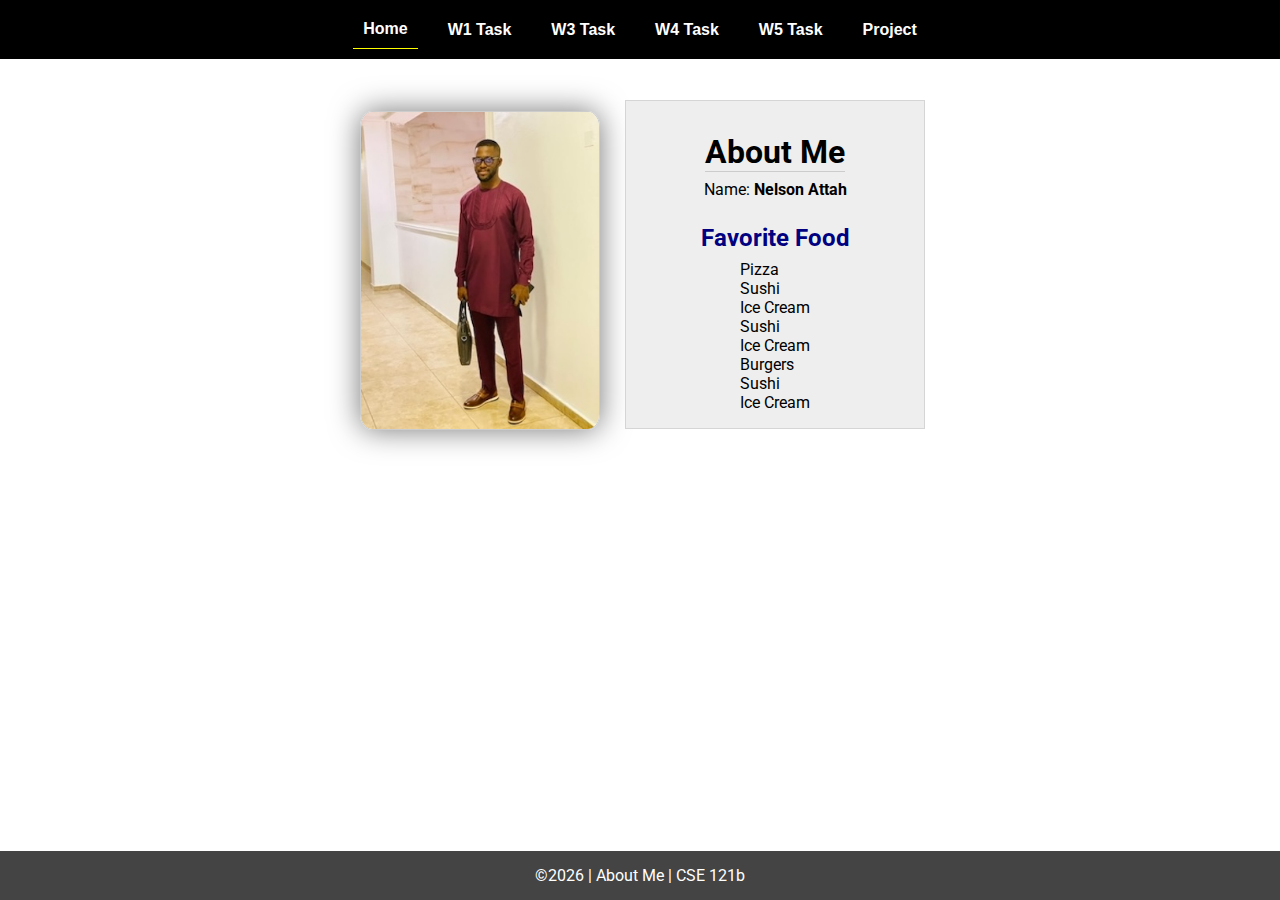
<file: index.html>
<!DOCTYPE html>
<html lang="en">

<head>
  <meta charset="UTF-8">
  <meta name="viewport" content="width=device-width, initial-scale=1.0">
  <title>About Me | CSE 121b | W02: Programming Tasks</title>
  <link rel="preconnect" href="https://fonts.googleapis.com">
  <link rel="preconnect" href="https://fonts.gstatic.com" crossorigin>
  <link href="https://fonts.googleapis.com/css2?family=Roboto:wght@400;600&display=swap" rel="stylesheet">
  <link rel="stylesheet" href="styles/main.css">
</head>

<body>
  <nav>
    <ul id="menu">
      <li><a id="toggleMenu">&equiv;</a></li>
      <li><a href="index.html" class="active">Home</a></li>
      <li><a href="w01-task.html">W1 Task</a></li>
      <li><a href="w03-task.html">W3 Task</a></li>
      <li><a href="w04-task.html">W4 Task</a></li>
      <li><a href="w05-task.html">W5 Task</a></li>
      <li><a href="/Project/index.html">Project</a></li>
    </ul>
  </nav>

  <main id="home">
    <picture>
      <img src="images/profile.jpeg" alt="Placeholder Image">
    </picture>
    <section>
      <h1>About Me</h1>
      <div class="info">Name: <span id="name"></span></div>
      <h2>Favorite Food</h2>
      <div class="block" id="food"></div>
    </section>
  </main>


  <footer>
    &copy;<span id="year"></span> | About Me | CSE 121b
  </footer>
  <script src="scripts/main.js"></script>
  <script src="scripts/w02-task.js"></script>
</body>

</html>
</file>
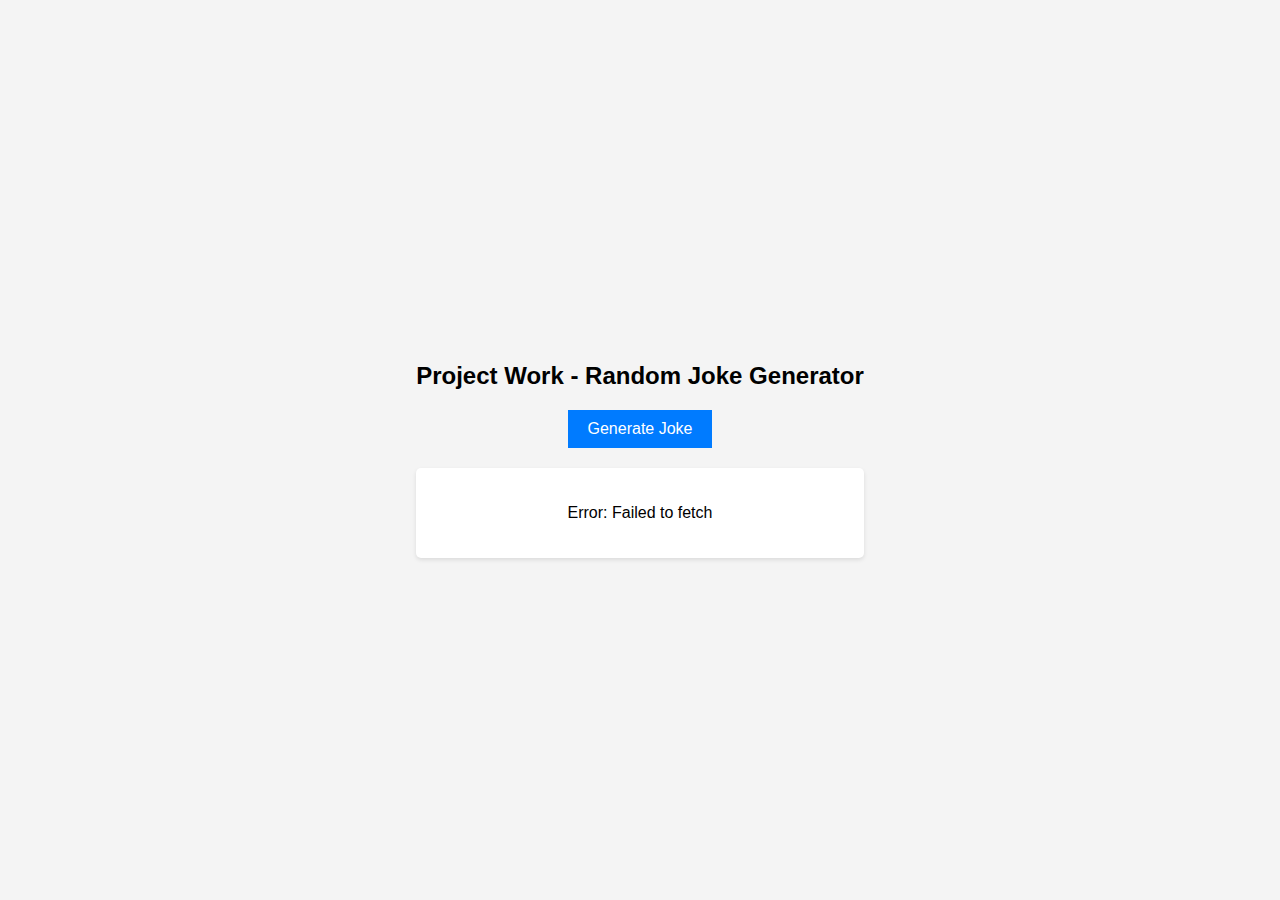
<file: Project/index.html>
<!DOCTYPE html>
<html lang="en">
<head>
  <meta charset="UTF-8">
  <meta name="viewport" content="width=device-width, initial-scale=1.0">
  <title>Random Joke Generator</title>
  <link rel="stylesheet" href="./styles/styles.css">
</head>
<body>
  <div class="container">
    <h2>Project Work - Random Joke Generator</h2>
    <button id="generateJokeBtn">Generate Joke</button>
    <div id="jokeContainer"></div>
    <div id="loadingMessage" class="loading-message">Loading...</div>
  </div>
  <script src="./scripts/script.js"></script>
</body>
</html>
</file>
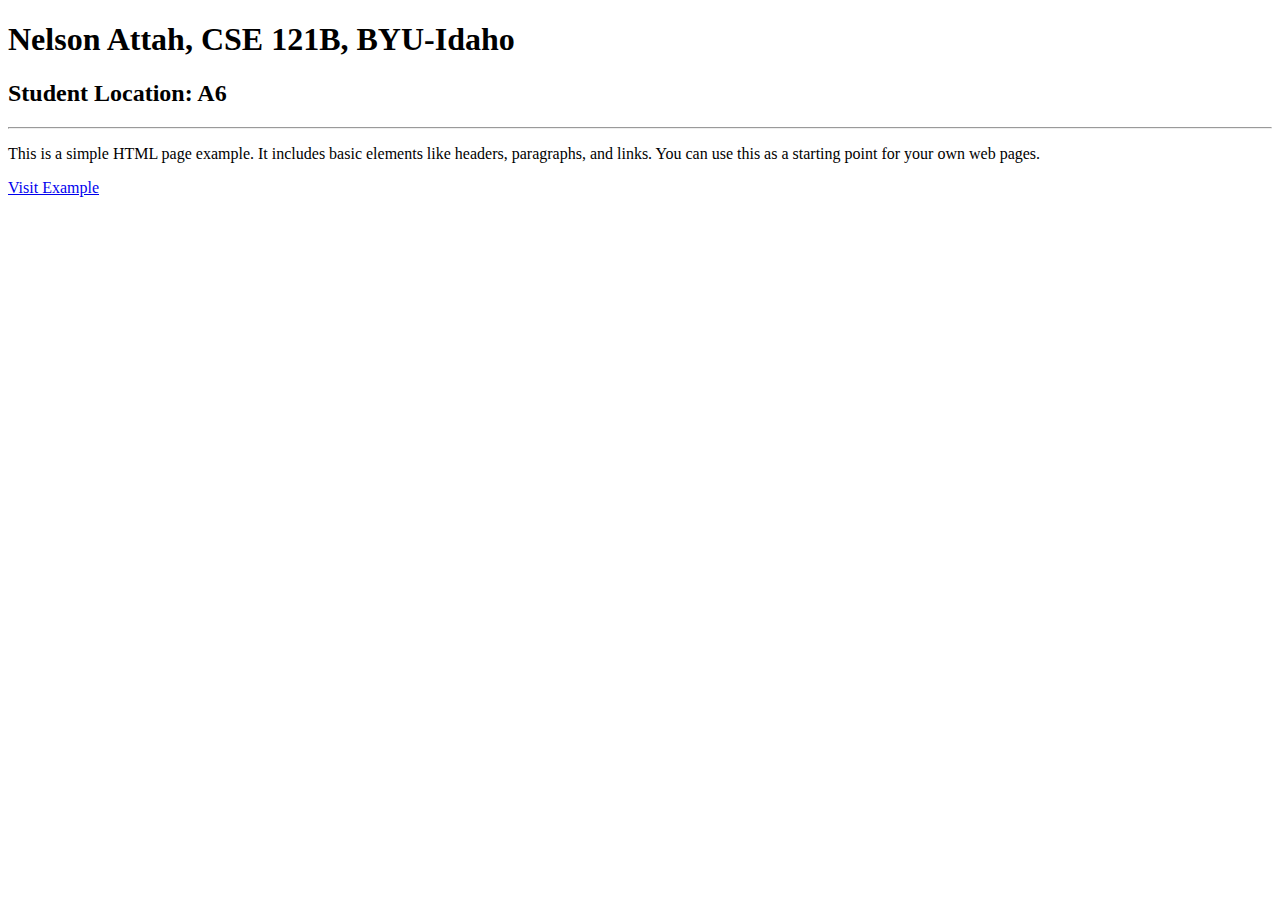
<file: test.html>
<!DOCTYPE html>
<html lang="en">
<head>
    <meta charset="UTF-8">
    <meta name="viewport" content="width=device-width, initial-scale=1.0">
    <title>Nelson Attah, CSE 121B, BYU-Idaho</title>
</head>
<body>
    <h1>Nelson Attah, CSE 121B, BYU-Idaho</h1>
    <h2>Student Location: A6</h2>
    <hr>
    <p>This is a simple HTML page example. It includes basic elements like headers, paragraphs, and links. You can use this as a starting point for your own web pages.</p>
    <a href="https://www.example.com">Visit Example</a>
</body>
</html>
</file>
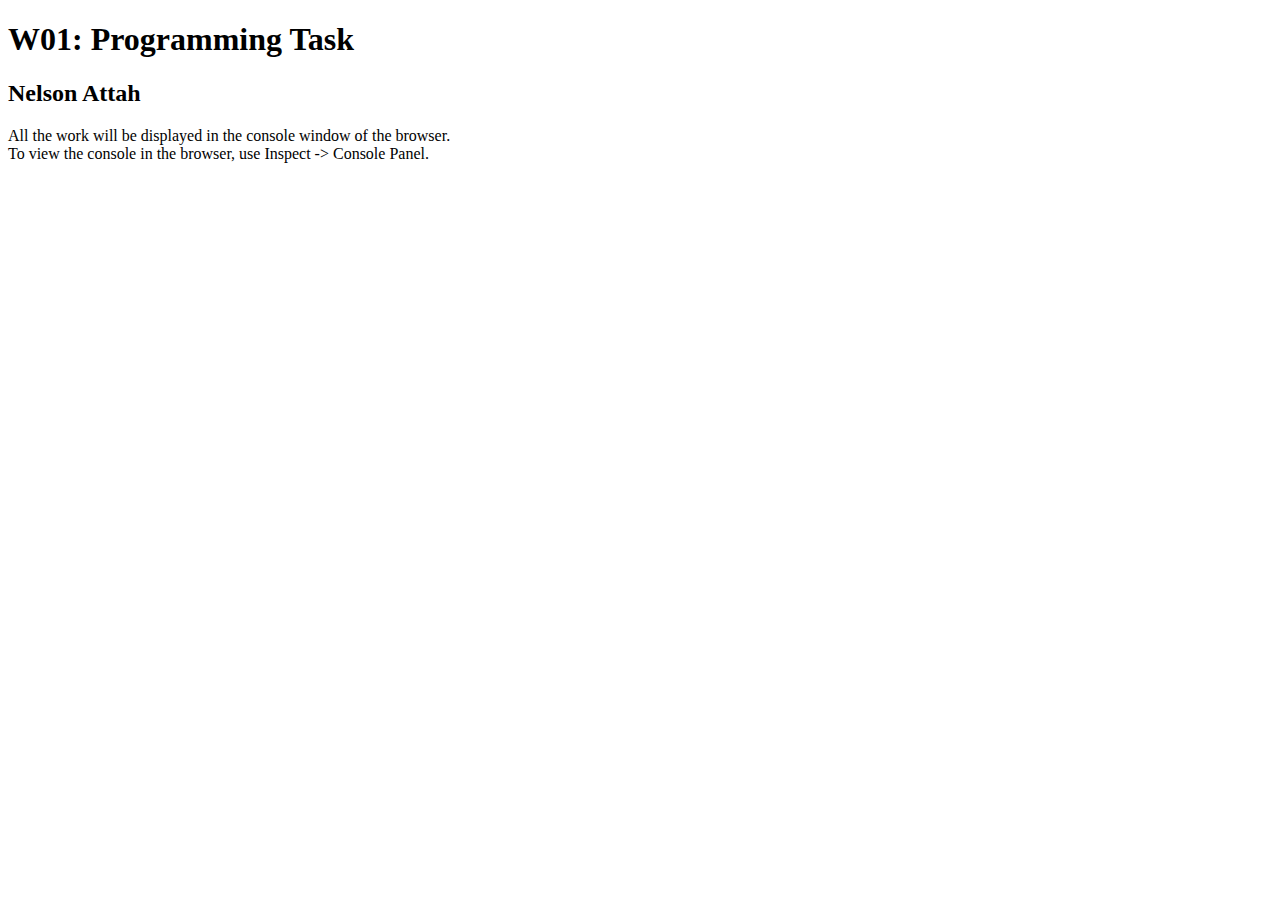
<file: w01-task.html>
<!DOCTYPE html>
<html lang="en">

<head>
  <meta charset="UTF-8">
  <meta name="viewport" content="width=device-width, initial-scale=1.0">
  <title>W01: Programming Task</title>
</head>

<body>
  <h1>W01: Programming Task</h1>
  <h2>Nelson Attah</h2>
  <p>All the work will be displayed in the console window of the browser.
    <br>To view the console in the browser, use Inspect -> Console Panel.
  </p>

  <script src="w01-task.js"></script>

</body>
</html>
</file>
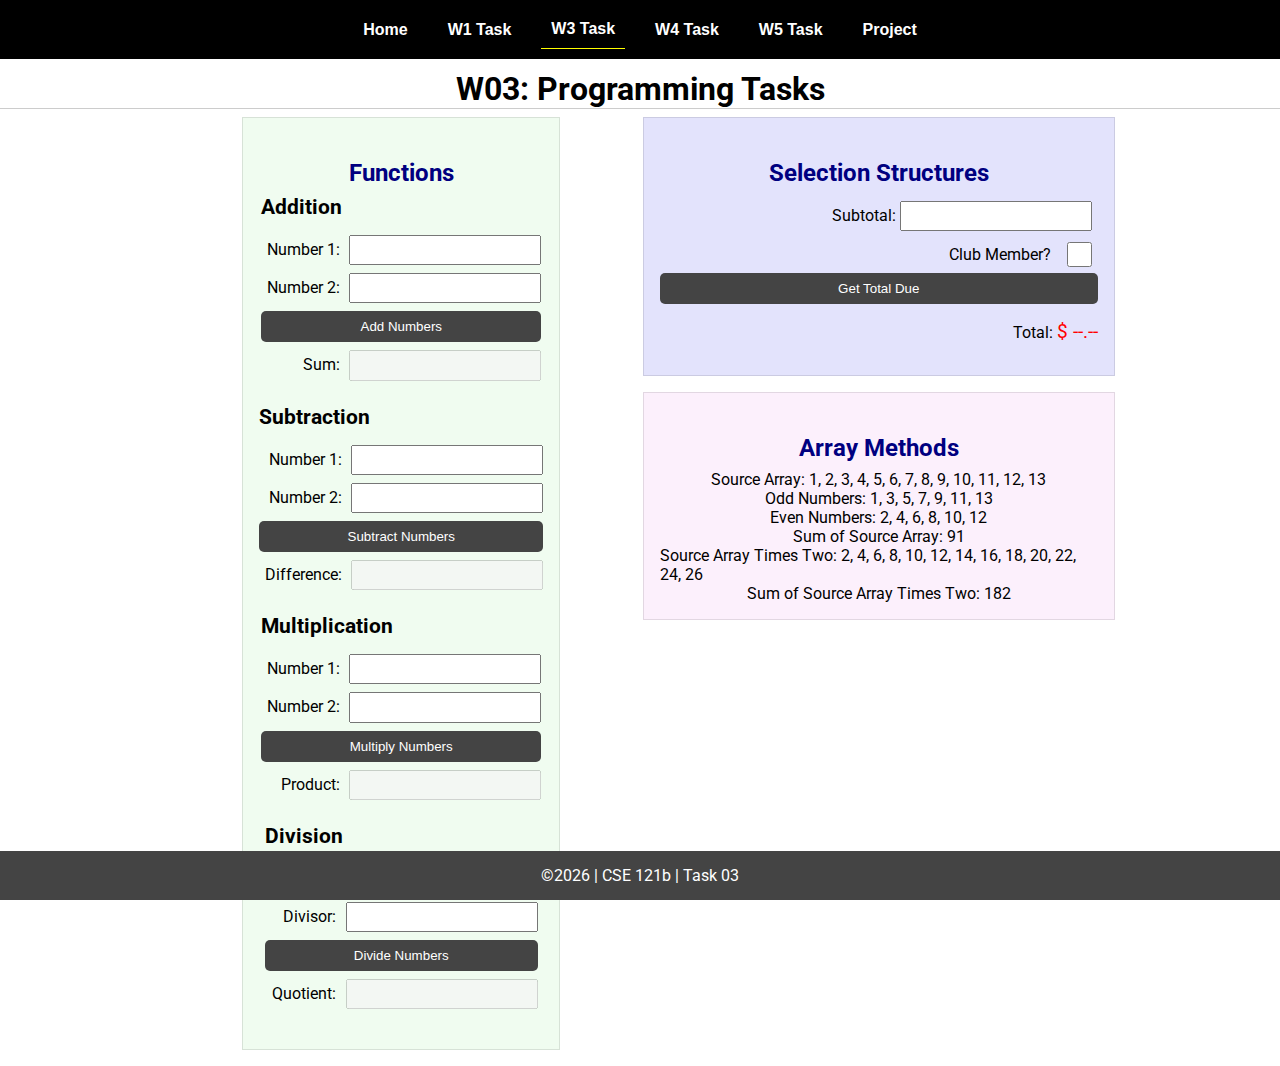
<file: w03-task.html>
<!DOCTYPE html>
<html lang="en">

<head>
    <meta charset="UTF-8">
    <meta name="viewport" content="width=device-width, initial-scale=1.0">
    <title>CSE 121b | W03: Programming Tasks</title>
    <link rel="preconnect" href="https://fonts.googleapis.com">
    <link rel="preconnect" href="https://fonts.gstatic.com" crossorigin>
    <link href="https://fonts.googleapis.com/css2?family=Roboto:wght@400;600&display=swap"
        rel="stylesheet">
    <link rel="stylesheet" href="styles/main.css">
</head>


<body>
    <nav>
        <ul id="menu">
            <li><a id="toggleMenu">&equiv;</a></li>
            <li><a href="index.html">Home</a></li>
            <li><a href="w01-task.html">W1 Task</a></li>
            <li><a href="w03-task.html" class="active">W3 Task</a></li>
            <li><a href="w04-task.html">W4 Task</a></li>
            <li><a href="w05-task.html">W5 Task</a></li>
            <li><a href="project.html">Project</a></li>
        </ul>
    </nav>
    <header>
        <h1>W03: Programming Tasks</h1>
    </header>
    <main id="task3">
        <section id="section1">
            <h2>Functions</h2>
            <article>
                <h3>Addition</h3>
                <div>
                    <label for="add1">Number 1:</label>
                    <input type="text" id="add1" name="add1">
                </div>
                <div>
                    <label for="add2">Number 2:</label>
                    <input type="text" id="add2" name="add2">
                </div>
                <div>
                    <input type="button" id="addNumbers" value="Add Numbers">
                </div>
                <div>
                    <label for="sum">Sum:</label>
                    <input type="text" id="sum" name="sum" disabled>
                </div>
            </article>
            <article>
                <h3>Subtraction</h3>
                <div>
                    <label for="subtract1">Number 1:</label>
                    <input type="text" id="subtract1" name="subtract1">
                </div>
                <div>
                    <label for="subtract2">Number 2:</label>
                    <input type="text" id="subtract2" name="subtract2">
                </div>
                <div>
                    <input type="button" id="subtractNumbers" value="Subtract Numbers">
                </div>
                <div>
                    <label for="difference">Difference:</label>
                    <input type="text" id="difference" name="difference" disabled>
                </div>
            </article>
            <article>
                <h3>Multiplication</h3>
                <div>
                    <label for="factor1">Number 1:</label>
                    <input type="text" id="factor1" name="factor1">
                </div>
                <div>
                    <label for="factor2">Number 2:</label>
                    <input type="text" id="factor2" name="factor2">
                </div>
                <div>
                    <input type="button" id="multiplyNumbers" value="Multiply Numbers">
                </div>
                <div>
                    <label for="product">Product:</label>
                    <input type="text" id="product" name="product" disabled>
                </div>
            </article>
            <article>
                <h3>Division</h3>
                <div>
                    <label for="dividend">Dividend:</label>
                    <input type="text" id="dividend" name="dividend">
                </div>
                <div>
                    <label for="divisor">Divisor:</label>
                    <input type="text" id="divisor" name="divisor">
                </div>
                <div>
                    <input type="button" id="divideNumbers" value="Divide Numbers">
                </div>
                <div>
                    <label for="quotient">Quotient:</label>
                    <input type="text" id="quotient" name="quotient" disabled>
                </div>
            </article>
        </section>
        <div>
            <section id="section2">
                <h2>Selection Structures</h2>
                <label class="right">Subtotal:
                    <input type="number" id="subtotal" size="5">
                </label>
                <label class="middle right">
                    Club Member?
                    <input type="checkbox" id="member">
                </label>
                <div class="right">
                    <input type="button" id="getTotal" value="Get Total Due">
                </div>
                <div class="right">Total:
                    <span class="larger" id="total">$ --.--</span>
                </div>
            </section>
            <section id="section3">
                <h2>Array Methods</h2>
                <p>
                    Source Array: <span id="array"></span>
                </p>
                <p>
                    Odd Numbers: <span id="odds"></span>
                </p>
                <p>
                    Even Numbers: <span id="evens"></span>
                </p>
                <p>
                    Sum of Source Array: <span id="sumOfArray"></span>
                </p>
                <p>
                    Source Array Times Two: <span id="multiplied"></span>
                </p>
                <p>
                    Sum of Source Array Times Two: <span id="sumOfMultiplied"></span>
                </p>
            </section>
        </div>
    </main>
    <footer>
        &copy;<span id="year"></span> | CSE 121b | Task 03
    </footer>
    <!-- <script src="scripts/main.js"></script> -->
    <script>
        document.getElementById("year").innerHTML = new Date().getFullYear();
    </script>
    <script src="scripts/w03-task.js"></script>
</body>

</html>
</file>
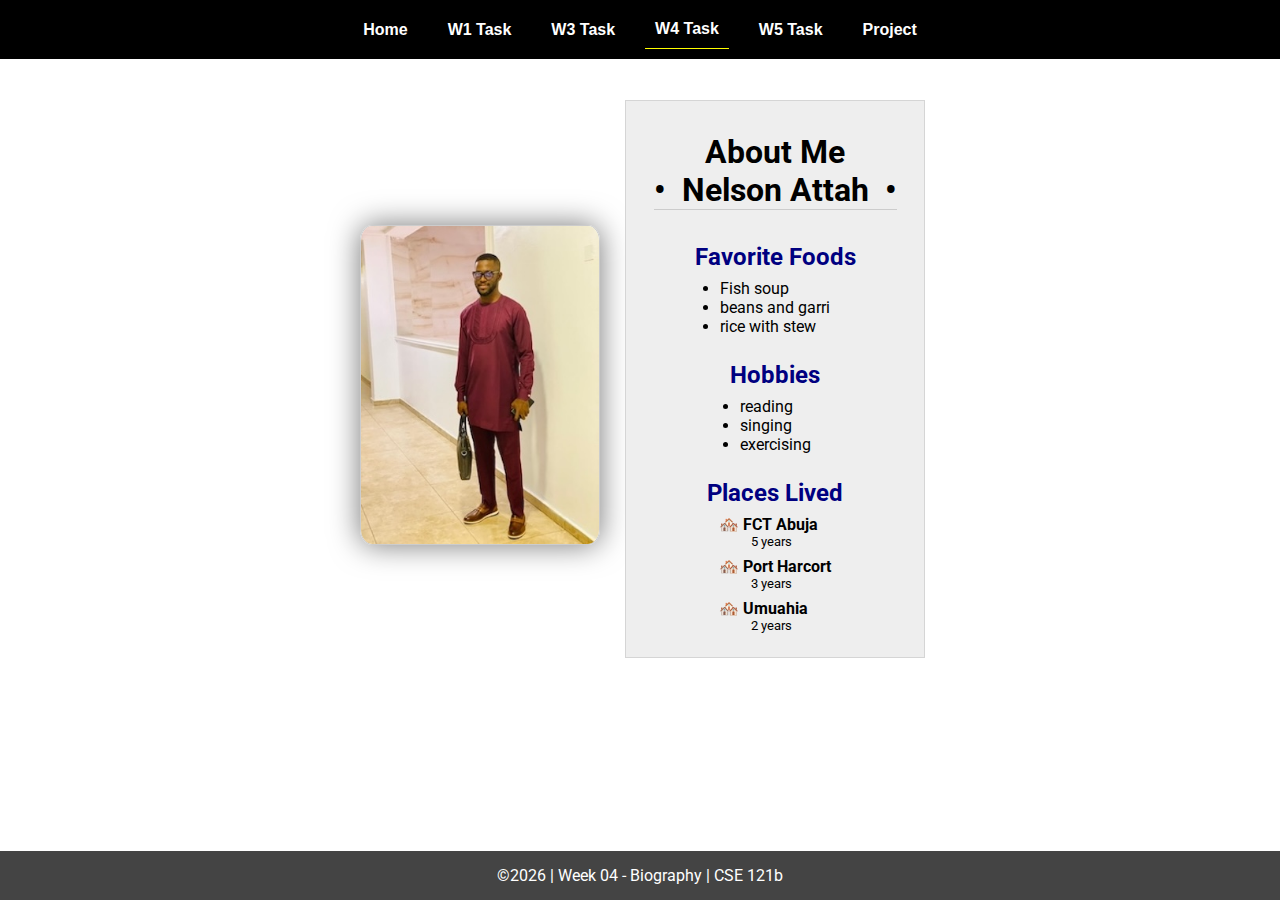
<file: w04-task.html>
<!DOCTYPE html>
<html lang="en">

<head>
  <meta charset="UTF-8">
  <meta name="viewport" content="width=device-width, initial-scale=1.0">
  <title>CSE 121b | W04: Programming Tasks</title>
  <link rel="preconnect" href="https://fonts.googleapis.com">
  <link rel="preconnect" href="https://fonts.gstatic.com" crossorigin>
  <link href="https://fonts.googleapis.com/css2?family=Roboto:wght@400;600&display=swap"
    rel="stylesheet">
  <link rel="stylesheet" href="styles/main.css">
</head>

<body>
  <nav>
    <ul id="menu">
      <li><a id="toggleMenu">&equiv;</a></li>
      <li><a href="index.html">Home</a></li>
      <li><a href="w01-task.html">W1 Task</a></li>
      <li><a href="w03-task.html">W3 Task</a></li>
      <li><a href="w04-task.html" class="active">W4 Task</a></li>
      <li><a href="w05-task.html">W5 Task</a></li>
      <li><a href="/Project/index.html">Project</a></li>
    </ul>
  </nav>
  <main id="home">
    <picture>
      <img id="photo" src="images/profile.jpeg" alt="Placeholder Image">
    </picture>
    <section>
      <h1>About Me<br>• &nbsp;<span id="name"></span>&nbsp; •</h1>
      <h2>Favorite Foods</h2>
      <ul id="favorite-foods"></ul>
      <h2>Hobbies</h2>
      <ul id="hobbies"></ul>
      <h2>Places Lived</h2>
      <dl id="places-lived"></dl>
    </section>
  </main>

  <footer>
    &copy;<span id="year"></span> | Week 04 - Biography | CSE 121b
  </footer>
  <script src="scripts/main.js"></script>
  <script>
    document.getElementById("year").innerHTML = new Date().getFullYear();
  </script>
  <script src="scripts/w04-task.js"></script>
</body>

</html>
</file>
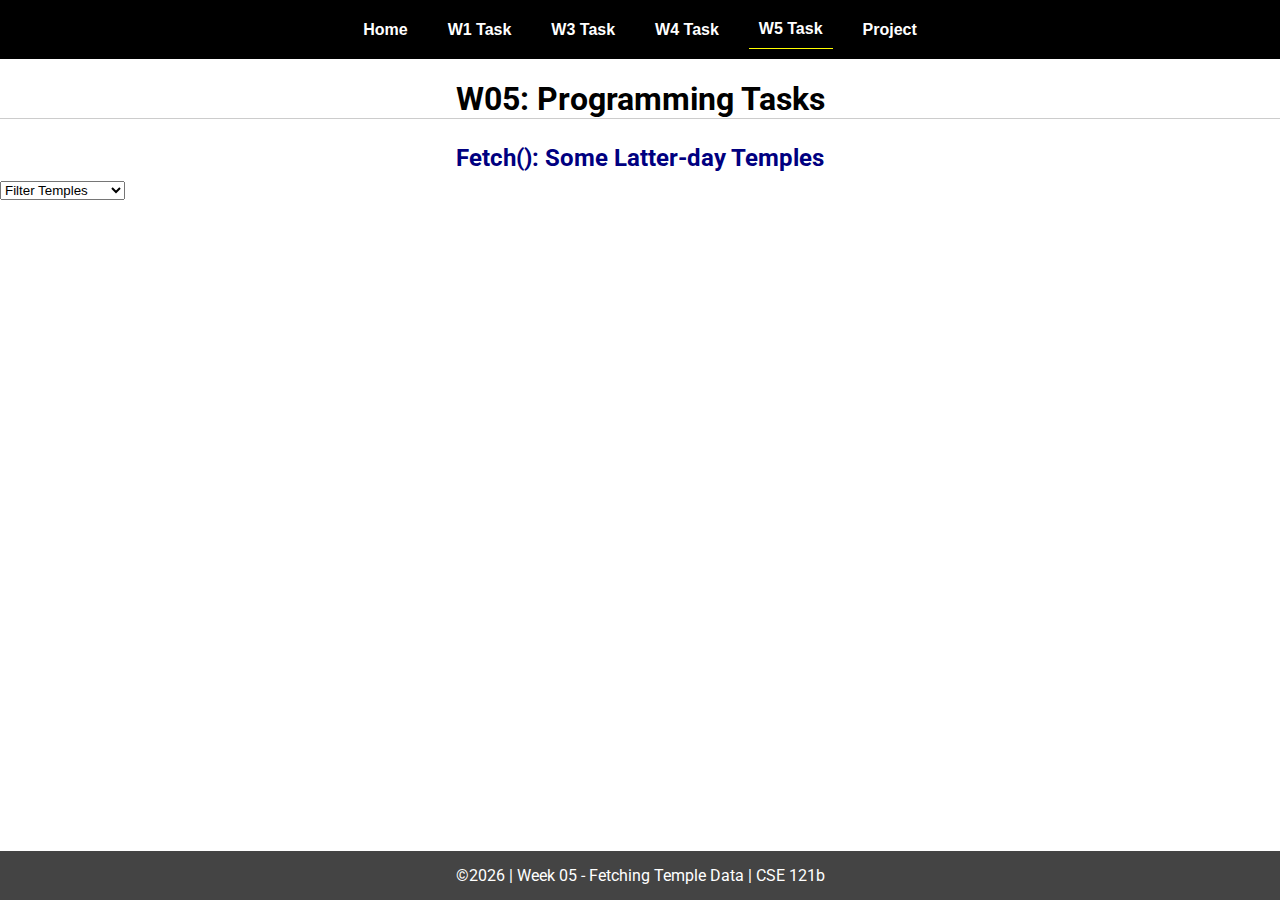
<file: w05-task.html>
<!DOCTYPE html>
<html lang="en">

<head>
  <meta charset="UTF-8">
  <meta name="viewport" content="width=device-width, initial-scale=1.0">
  <title>CSE 121b | W05: Programming Tasks</title>
  <link rel="preconnect" href="https://fonts.googleapis.com">
  <link rel="preconnect" href="https://fonts.gstatic.com" crossorigin>
  <link href="https://fonts.googleapis.com/css2?family=Roboto:wght@400;600&display=swap"
    rel="stylesheet">
  <link rel="stylesheet" href="styles/main.css">
</head>

<body>
  <nav>
    <ul id="menu">
      <li><a id="toggleMenu">&equiv;</a></li>
      <li><a href="index.html">Home</a></li>
      <li><a href="w01-task.html">W1 Task</a></li>
      <li><a href="w03-task.html">W3 Task</a></li>
      <li><a href="w04-task.html">W4 Task</a></li>
      <li><a href="w05-task.html" class="active">W5 Task</a></li>
      <li><a href="/Project/index.html">Project</a></li>
    </ul>
  </nav>
  <main id="gridly">
    <h1>W05: Programming Tasks</h1>
    <h2>Fetch(): Some Latter-day Temples</h2>

    <select id="filtered" title="Choose a data filter.">
      <option value="" disabled selected>Filter Temples</option>
      <option value="utah">Utah</option>
      <option value="notutah">Outside of Utah</option>
      <option value="older">Built Before 1950</option>
      <option value="all">No Filter</option>
    </select>

    <div id="temples">
    </div>
  </main>


  <footer>
    &copy;<span id="year"></span> | Week 05 - Fetching Temple Data | CSE 121b
  </footer>
  <script src="scripts/main.js"></script>
  <script>
    document.getElementById("year").innerHTML = new Date().getFullYear();
  </script>
  <script src="scripts/w05-task.js"></script>
</body>

</html>
</file>
<file: styles/main.css>
/* Universal Selector */
* {
    margin: 0;
    padding: 0;
    box-sizing: border-box;
}

/* HTML Selectors */
body {
    font-family: 'Roboto', Helvetica, sans-serif;
}

nav {
    background-color: black;
    width: 100%;
    position: fixed;
    top: 0;
}

nav ul {
    display: flex;
    flex-direction: column;
    align-items: center;
    max-width: -moz-fit-content;
    max-width: fit-content;
    margin: 0 auto;
}

nav ul li {
    flex: 1 1 auto;
}

nav ul li:first-child {
    display: block;
    font-size: 2rem;
}

nav ul li:first-child a {
    padding: 1px 10px;
}

nav ul li {
    display: none;
    list-style: none;
    margin: 10px;
}

nav ul li a {
    display: block;
    padding: 10px;
    text-decoration: none;
    font-weight: 600;
    color: white;
    text-align: center;
    font-family: 'Arial Narrow', Arial, sans-serif;
}

nav ul li a:hover {
    background-color: #efefef;
    color: black;
}

h1,
h2 {
    text-align: center;
    margin: 1rem 0 .5rem;
}

h1 {
    border-bottom: 1px solid #ccc;
}

#gridly h1 {
    margin-top: 80px;
}

h2 {
    font-size: 1.5rem;
    color: navy;
    text-align: center;
    margin-top: 25px;
}

h3 {
    font-size: 1.3rem;
    margin-bottom: 1rem;
}

header {
    margin-top: 70px;
}

picture {
    margin: 0 auto;
}

picture img {
    width: 240px;
    height: auto;
    border-radius: 5%;
    border: 1px solid #ccc;
    box-shadow: 0 0 30px #777;
}

section {
    display: flex;
    flex-direction: column;
    align-items: center;
    margin: 0 auto 1rem;
    border: 1px solid rgba(0, 0, 0, .1);
    padding: 1rem;
    background-color: #eee;
}

article {
    margin-bottom: 1rem;
}

article div {
    margin-bottom: .5rem;
    text-align: right;
}

label {
    padding: .35rem;
}

input {
    padding: .35rem;
}

input[type="button"] {
    padding: .5rem;
    background-color: #444;
    color: white;
    border: none;
    border-radius: 5px;
    cursor: pointer;
    width: 100%
}

input[type="checkbox"] {
    width: 25px;
    height: 25px;
}

dt {
    font-weight: 700;
}

dt::before {
    content: "🏘️ ";
}

dd {
    margin: 0 0 .5rem 2rem;
    font-size: smaller;
}

footer {
    background-color: #444;
    color: white;
    padding: 15px;
    text-align: center;
    width: 100%;
    position: fixed;
    bottom: 0;
}

/* Class Selectors */
.active {
    border-bottom: 1px solid yellow;
}

.open li {
    display: block;
}

.block {
    display: block;
}

.larger {
    font-size: larger;
    color: red;
}

.right {
    width: 100%;
    text-align: right;
}

.middle {
    display: flex;
    align-items: center;
    justify-content: right;
    gap: 1rem;
}

/* ID Selectors */

#home {
    margin-top: 125px;
    display: grid;
    grid-template-columns: 1fr;
    grid-gap: 20px;
    align-items: center;
    justify-content: center;
}


#section1 {
    background-color: rgb(225, 250, 225, .5);
}

#section2 {
    background-color: rgba(200, 200, 250, 0.5);

}

#section2 div {
    margin-bottom: 1rem;
}

#section3 {
    background-color: rgb(250, 225, 250, .5);
}

#sortBy {
    appearance: none;
    display: flex;
    padding: .5rem;
    background-color: #eee;
    color: #444;
    font-weight: 700;
    margin: 1rem auto;
    width: 200px;
    border: 1px solid rgba(0, 0, 0, .2);
    text-align: center;
}

#sortBy option:disabled {
    font-style: italic;
    padding: 1rem;
    background-color: #111;
    color: #eee;
}

#temples {
    display: grid;
    grid-template-columns: repeat(auto-fit, minmax(320px, 1fr));
    grid-gap: .5rem;
    align-items: center;
    margin-bottom: 3rem;
}

#temples article {
    height: 250px;
    margin: .5rem;
    border: 1px solid rgba(0, 0, 0, .1);
    padding: 1rem;
    background-color: #eee;
    display: flex;
    flex-direction: column;
    align-items: center;
    justify-content: center;
}

#temples h4 {
    color: navy;
    font-size: smaller;
}


#temples img {
    width: 250px;
    height: auto;
    box-shadow: 0 0 30px #777;
    margin: .5rem;
}

/* Media Queries */
@media only screen and (min-width: 32.5em) {
    nav ul {
        flex-direction: row;
    }

    nav ul li:first-child {
        display: none;
    }

    nav ul li {
        display: block;
    }

    section {
        min-width: 300px;
    }

    #home {
        margin: 100px auto 20px;
        grid-template-columns: 250px 1fr;
        max-width: -moz-fit-content;
        max-width: fit-content;
    }

    #task3 {
        display: grid;
        grid-template-columns: 1fr 1fr;
        grid-gap: 5px;
        margin: 0 auto;
        max-width: 950px;
    }

}
</file>
<file: Project/styles/styles.css>
body {
    font-family: Arial, sans-serif;
    background-color: #f4f4f4;
    margin: 0;
    padding: 0;
    display: flex;
    justify-content: center;
    align-items: center;
    height: 100vh; /* Make the body fill the viewport height */
  }
  
  .container {
    max-width: 600px;
    text-align: center;
  }
  
  h1 {
    color: #333;
  }
  
  button {
    background-color: #007bff;
    color: #fff;
    border: none;
    padding: 10px 20px;
    font-size: 16px;
    cursor: pointer;
  }
  
  button:hover {
    background-color: #0056b3;
  }
  
  #jokeContainer {
    margin-top: 20px;
    padding: 20px;
    background-color: #fff;
    border-radius: 5px;
    box-shadow: 0 2px 4px rgba(0, 0, 0, 0.1);
  }
  
  
  .loading-message {
    display: none; /* Hide the loading message by default */
    font-size: 16px;
    font-weight: bold;
    color: #333;
    margin-top: 10px; /* Adjust as needed */
  }
</file>
